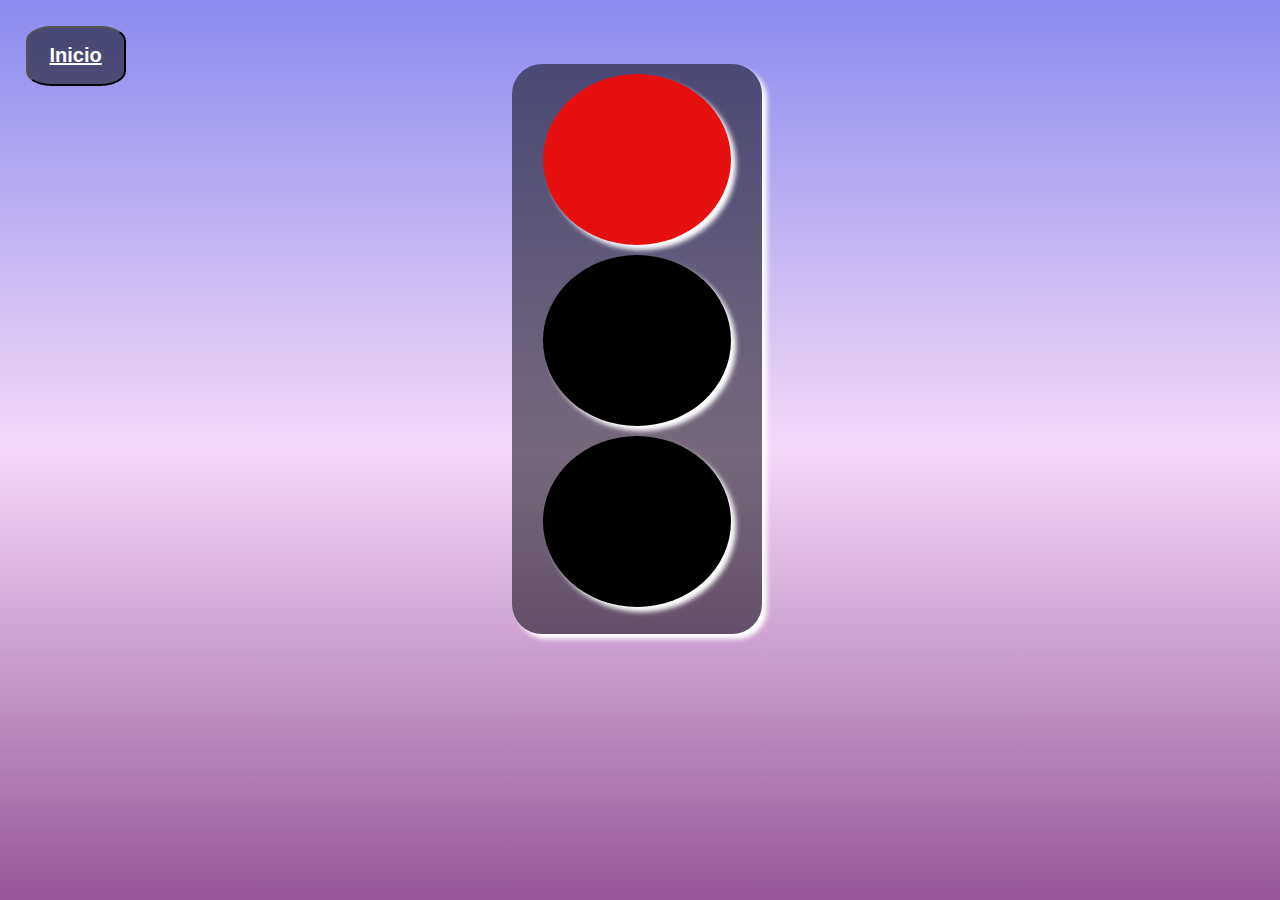
<file: semaforoA.html>
<!DOCTYPE html>
<html lang="en">

<head>
    <meta charset="UTF-8">
    <meta http-equiv="X-UA-Compatible" content="IE=edge">
    <meta name="viewport" content="width=device-width, initial-scale=1.0">
    <title>Document</title>
</head>

<body>
    <button id="inicio">
        <a href="./index.html">
            <h2>Inicio</h2>
        </a>
    </button>
    <div class="container">
        <div class="cuadrado">
            <div class="circulo" id="cirRojo"></div>
            <div class="circulo" id="cirAmarillo"></div>
            <div class="circulo" id="cirVerde"></div>
        </div>
        <style>
            body {
                margin: 0;
            }

            #inicio {
                border-radius: 25%;
                width: 100px;
                height: 60px;
                background-color: rgba(4, 4, 10, 0.527);
                position: absolute;
                margin-top: 2%;
                margin-left: 2%;
            }

            h2 {
                margin: 0;
                color: white;
            }

            a {
                color: white;
            }

            .container {
                height: 100vh;
                background-image: linear-gradient(rgb(139, 139, 238), rgb(244, 217, 248), #98569b);
                margin: 0;
            }

            .cuadrado {
                position: absolute;
                margin-top: 5%;
                background-color: rgba(4, 4, 10, 0.527);
                height: 570px;
                width: 250px;
                border-radius: 30px;
                margin-left: 40%;
                display: flex;
                flex-direction: column;
                align-items: center;
                box-shadow: 1px 1px 2px solid;
                box-shadow: 5px 5px 5px white;
            }

            .circulo {
                height: 30%;
                width: 75%;
                border-radius: 100%;
                margin-top: 4%;
                box-shadow: 5px 5px 5px white;
            }

            @media screen and (max-width: 700px) {

                .cuadrado {
                    margin-top: 20%;
                    margin-left: 20%;
                }

            }

            @media screen and (max-width: 300px) {

                .cuadrado {
                    margin-top: 30%;
                    margin-left: 0%;
                }

            }
        </style>
        <script>
            document.getElementById("cirRojo").style.backgroundColor = "black";
            document.getElementById("cirAmarillo").style.backgroundColor = "black";
            document.getElementById("cirVerde").style.backgroundColor = "black";

            const cirRojo = (b) => {
                if (b === true) {
                    document.getElementById("cirRojo").style.backgroundColor = "rgb(230, 16, 16)"
                    setTimeout(() => {
                        document.getElementById("cirRojo").style.backgroundColor = "black"
                        cirAmarillo(true);
                    }, 2000);
                }
            }

            const cirAmarillo = (b) => {
                if (b === true) {
                    document.getElementById("cirAmarillo").style.backgroundColor = "rgb(245, 229, 12)"
                    setTimeout(() => {
                        document.getElementById("cirAmarillo").style.backgroundColor = "black"
                        cirVerde(true);
                    }, 2000);
                }
            }

            const cirVerde = (b) => {
                if (b === true) {
                    document.getElementById("cirVerde").style.backgroundColor = "rgb(7, 250, 59)"
                    setTimeout(() => {
                        document.getElementById("cirVerde").style.backgroundColor = "black"
                        cirRojo(true);
                    }, 2000);
                }
            }

            cirRojo(true)

        </script>
</body>

</html>
</file>
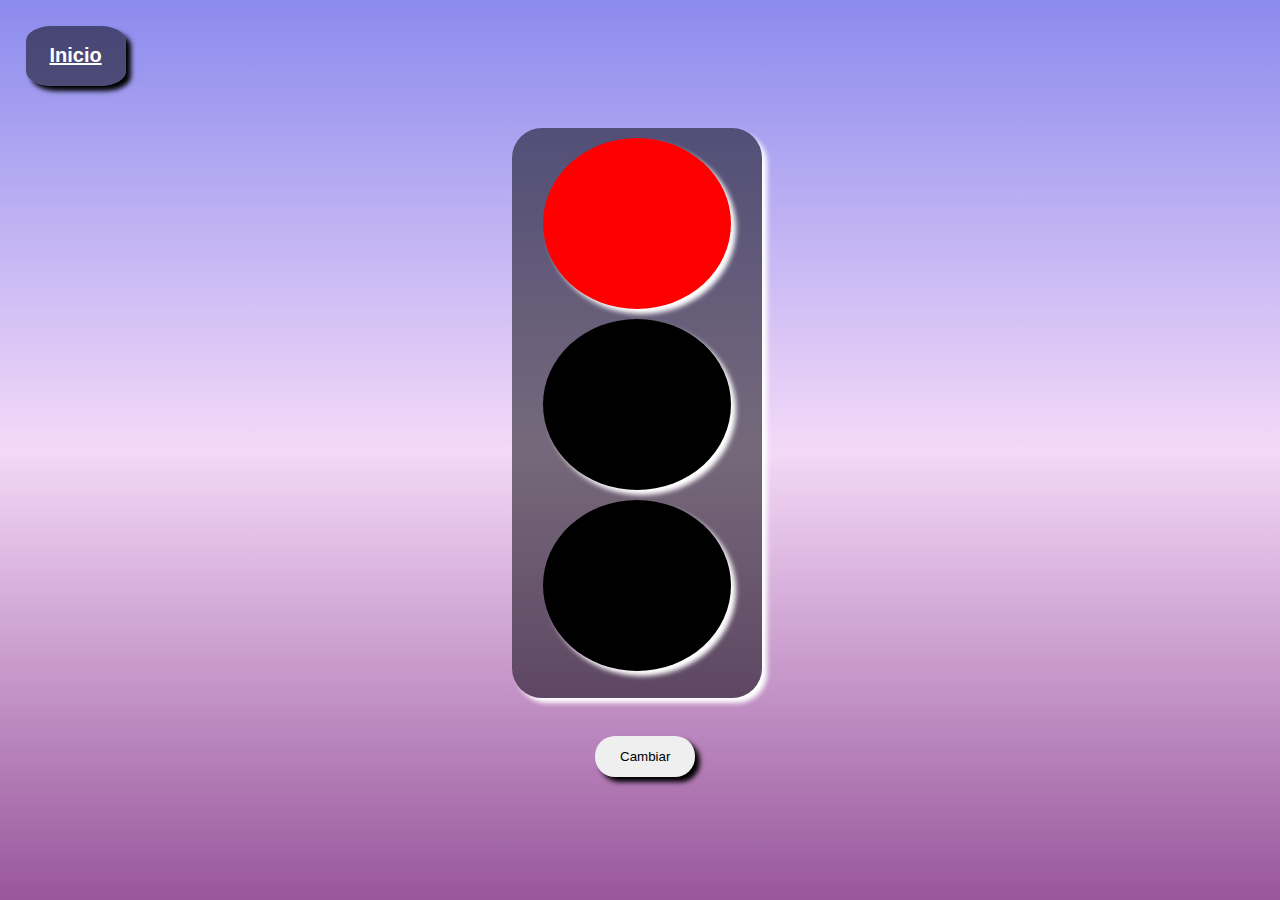
<file: semaforoB.html>
<!DOCTYPE html>
<html lang="en">

<head>
    <meta charset="UTF-8">
    <meta http-equiv="X-UA-Compatible" content="IE=edge">
    <meta name="viewport" content="width=device-width, initial-scale=1.0">
    <title>Document</title>
</head>

<body>
    <div class="container">
        <button id="inicio">
            <a href="./index.html">
                <h2>Inicio</h2>
            </a>
        </button>
        <div class="cuadrado">
            <div class="circulo" id="cirRojo"></div>
            <div class="circulo" id="cirAmarillo"></div>
            <div class="circulo" id="cirVerde"></div>
        </div>
        <button onclick="cambiar()">Cambiar</button>
        <style>
            body {
                margin: 0;
                height: 100vh;
            }

            #inicio {
                border-radius: 25%;
                width: 100px;
                height: 60px;
                background-color: rgba(4, 4, 10, 0.527);
                position: absolute;
                margin-top: 2%;
                margin-left: 2%;
            }

            h2 {
                margin: 0;
                color: white;
            }

            a {
                color: white;
            }

            .container {
                height: 100vh;
                background-image: linear-gradient(rgb(139, 139, 238), rgb(244, 217, 248), #98569b);
                display: flex;
                flex-direction: column;

            }

            .cuadrado {
                margin-top: 10%;
                background-color: rgba(4, 4, 10, 0.527);
                height: 570px;
                width: 250px;
                border-radius: 30px;
                margin-left: 40%;
                display: flex;
                flex-direction: column;
                align-items: center;
                box-shadow: 1px 1px 2px solid;
                box-shadow: 5px 5px 5px white;
            }

            .circulo {
                height: 30%;
                width: 75%;
                border-radius: 100%;
                margin-top: 4%;
                box-shadow: 5px 5px 5px white;
                background-color: black;
            }

            button {
                margin-top: 3%;
                padding: 1%;
                width: 100px;
                margin-left: 46.5%;
                border-radius: 20px;
                box-shadow: 5px 5px 5px;
                border: transparent;
            }

            @media screen and (max-width: 700px) {

                .cuadrado {
                    margin-top: 20%;
                    margin-left: 20%;
                }

            }

            @media screen and (max-width: 300px) {

                .cuadrado {
                    margin-top: 30%;
                    margin-left: 0%;
                }

            }
        </style>
        <script>
            document.getElementById("cirRojo").style.backgroundColor = "red"
            function cambiar() {
                if (document.getElementById("cirRojo").style.backgroundColor == "red") {
                    document.getElementById("cirAmarillo").style.backgroundColor = "yellow"
                    document.getElementById("cirRojo").style.backgroundColor = "black"
                } else if (document.getElementById("cirAmarillo").style.backgroundColor == "yellow") {
                    document.getElementById("cirVerde").style.backgroundColor = "green"
                    document.getElementById("cirAmarillo").style.backgroundColor = "black"
                } else if (document.getElementById("cirVerde").style.backgroundColor = "green") {
                    document.getElementById("cirRojo").style.backgroundColor = "red"
                    document.getElementById("cirVerde").style.backgroundColor = "black"
                }
            }

        </script>
</body>

</html>
</file>
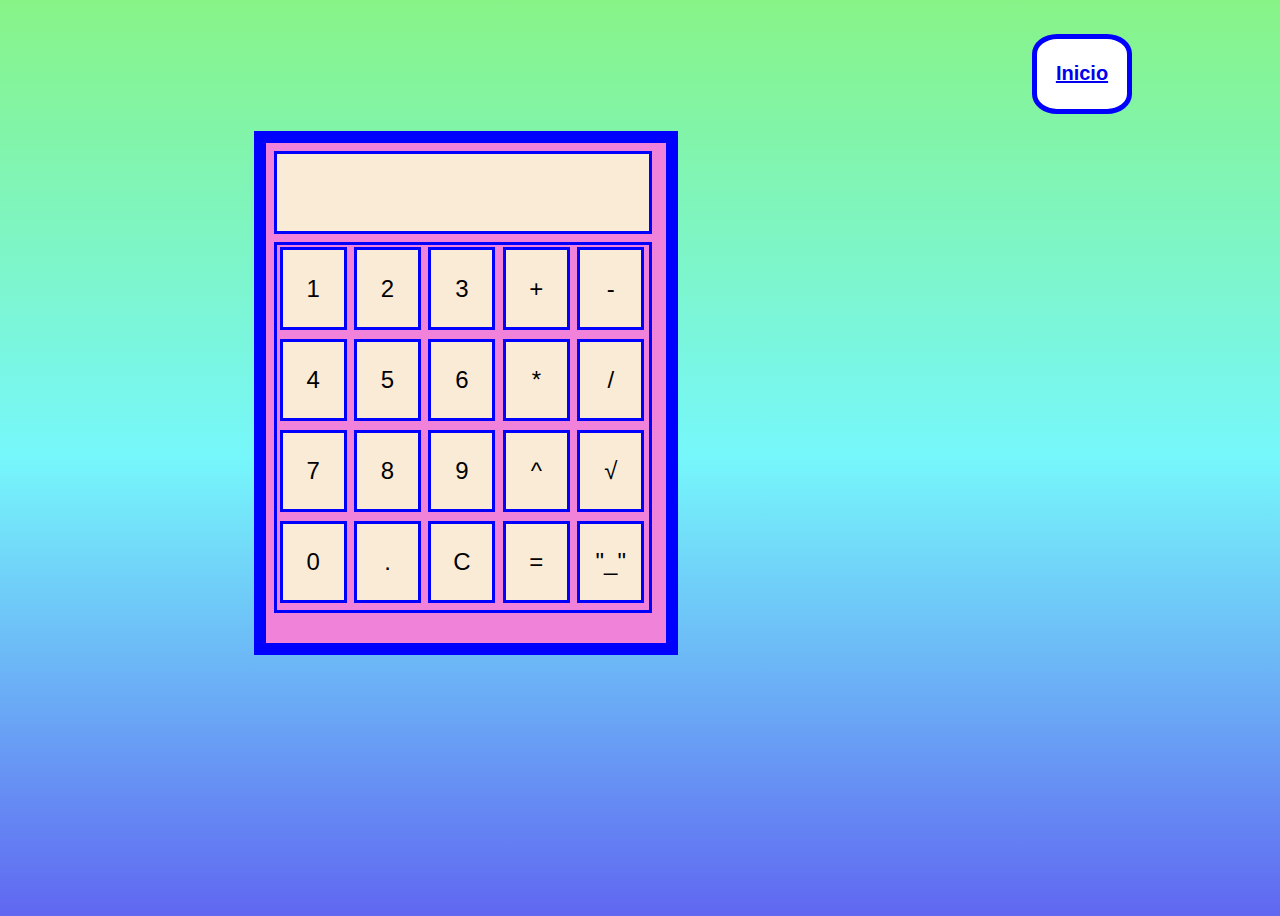
<file: calculadora/calculadora.html>
<!DOCTYPE html>
<html lang="en">
<head>
    <meta charset="UTF-8">
    <meta name="viewport" content="width=device-width, initial-scale=1.0">
    <title>Document</title>
    <title>Calculadora</title>
    <link rel="stylesheet" href="style.css">
</head>

<body>
    <div class="container">
        <input type="text" id="proceso">
        <br>
        <div id="calculadora"></div>
    </div>
    <button id="inicio">
        <a href="../index.html">
            <h2>Inicio</h2>
        </a>
    </button>


    <script>
        const valores = [
            1, 2, 3, '+', '-', 4, 5, 6, '*', '/', 7, 8, 9, '^', '√', 0, '.', 'C', '=', '"_"'
        ];

        valores.forEach((val) => {
            const boton = document.createElement('input');
            boton.type = 'button';
            boton.className = 'boton';
            boton.value = val;
            boton.addEventListener('click', () => {
                agreVal(val);
            });
            document.getElementById('calculadora').appendChild(boton);
        });

        function agreVal(val) {
            const proceso = document.getElementById('proceso');

            if (val === 'C') {
                proceso.value = ''; // Limpiar el campo de entrada
            } else if (val === '=') {
                try {
                    const resultado = eval(proceso.value); // Evaluar la expresión matemática
                    proceso.value = resultado;
                } catch (error) {
                    proceso.value = 'Error'; // Manejar errores de evaluación
                }
            } else if (val === '√') {
                try {
                    const resultado = Math.sqrt(parseFloat(proceso.value)); // Calcular la raíz cuadrada
                    proceso.value = resultado;
                } catch (error) {
                    proceso.value = 'Error'; // Manejar errores de cálculo
                }
            } else if (val === '^') {
                proceso.value += '^'; // Agregar el símbolo de potencia al campo de entrada
            } else {
                proceso.value += val; // Agregar el valor al campo de entrada
            }
        }
    </script>
</body>

</html>
</file>
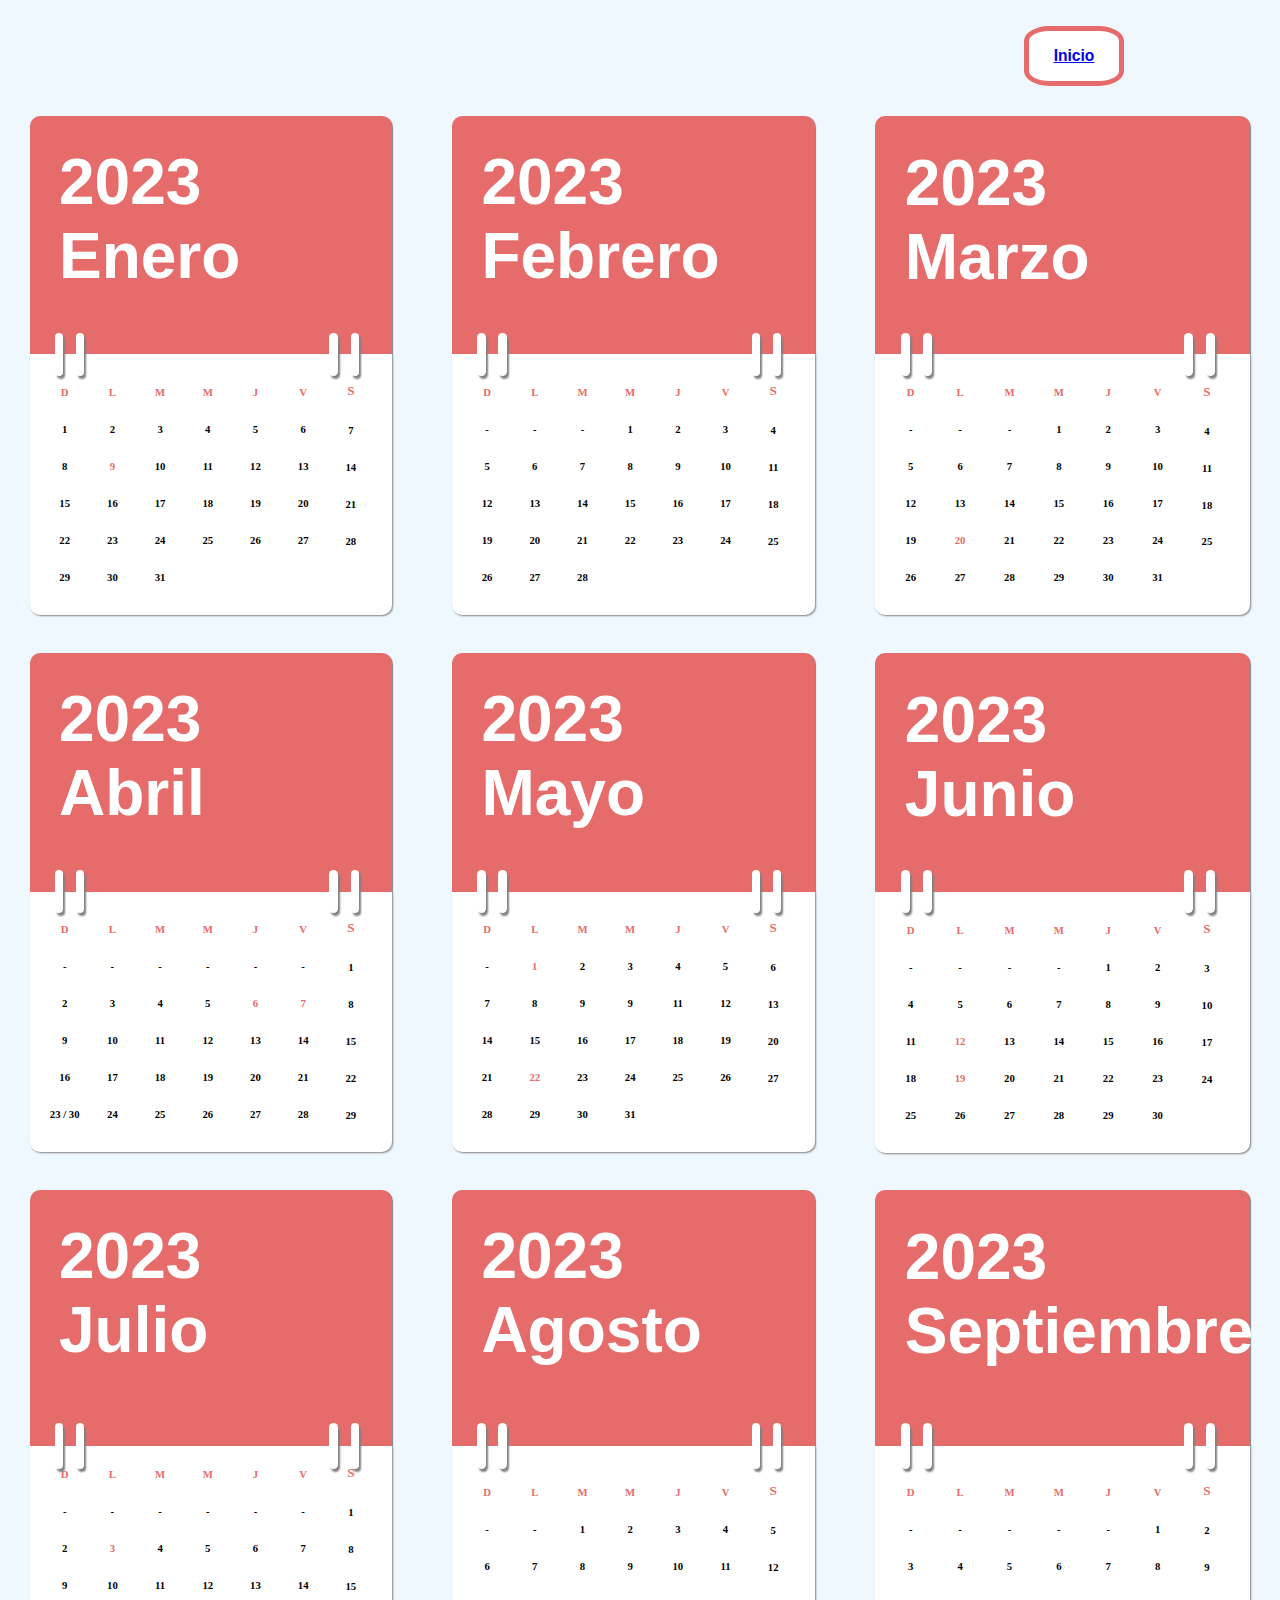
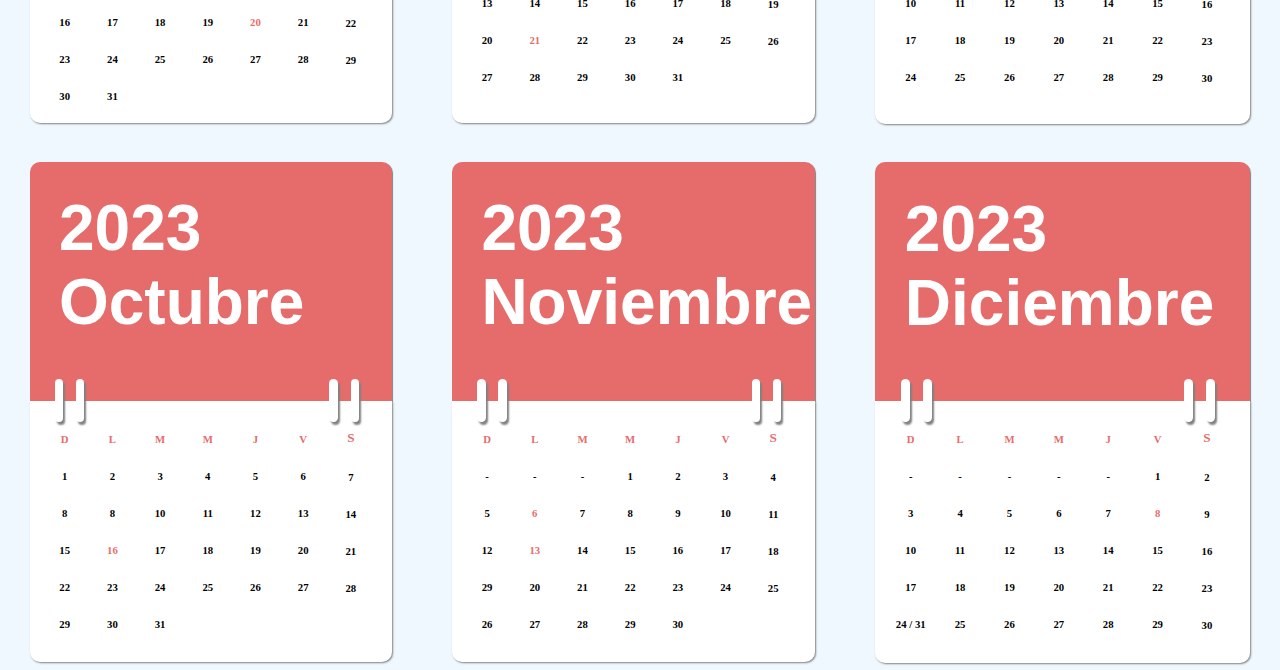
<file: calendario/calendario2023.html>
<!DOCTYPE html>
<html lang="en">

<head>
    <meta charset="UTF-8">
    <meta http-equiv="X-UA-Compatible" content="IE=edge">
    <meta name="viewport" content="width=device-width, initial-scale=1.0">
    <title>2023</title>
    <link rel="stylesheet" href="styles.css">
</head>

<body>
    <button id="inicio">
        <a href="../index.html">
            <h3>Inicio</h3>
        </a>
    </button>
    <div class="container">
       
        <div class="mes">
            <div class="nombre">
                <h2>2023</h2>
                <h2>Enero</h2>
            </div>
            <div class="gan  d1"></div>
            <div class="gan  d2"></div>
            <div class="gan  i1"></div>
            <div class="gan  i2"></div>
            <div class="semana">
                <div class="dia">
                    <h6 class="n">D</h6>
                    <h6>1</h6>
                    <h6>8</h6>
                    <h6>15</h6>
                    <h6>22</h6>
                    <h6>29</h6>
                </div>
                <div class="dia">
                    <h6 class="n">L</h6>
                    <h6>2</h6>
                    <h6 class="f">9</h6>
                    <h6>16</h6>
                    <h6>23</h6>
                    <h6>30</h6>
                </div>
                <div class="dia">
                    <h6 class="n">M</h6>
                    <h6>3</h6>
                    <h6>10</h6>
                    <h6>17</h6>
                    <h6>24</h6>
                    <h6>31</h6>
                </div>
                <div class="dia">
                    <h6 class="n">M</h6>
                    <h6>4</h6>
                    <h6>11</h6>
                    <h6>18</h6>
                    <h6>25</h6>
                </div>
                <div class="dia">
                    <h6 class="n">J</h6>
                    <h6>5</h6>
                    <h6>12</h6>
                    <h6>19</h6>
                    <h6>26</h6>
                </div>
                <div class="dia">
                    <h6 class="n">V</h6>
                    <h6>6</h6>
                    <h6>13</h6>
                    <h6>20</h6>
                    <h6>27</h6>
                </div>
                <div class="dia">
                    <h5 class="n">S</h5>
                    <h6>7</h6>
                    <h6>14</h6>
                    <h6>21</h6>
                    <h6>28</h6>
                </div>
            </div>
        </div>
        <div class="mes">
            <div class="nombre">
                <h2>2023</h2>
                <h2>Febrero</h2>
            </div>
            <div class="gan  d1"></div>
            <div class="gan  d2"></div>
            <div class="gan  i1"></div>
            <div class="gan  i2"></div>
            <div class="semana">
                <div class="dia">
                    <h6 class="n">D</h6>
                    <h6> -</h6>
                    <h6>5</h6>
                    <h6>12</h6>
                    <h6>19</h6>
                    <h6>26</h6>
                </div>
                <div class="dia">
                    <h6 class="n">L</h6>
                    <h6>-</h6>
                    <h6>6</h6>
                    <h6>13</h6>
                    <h6>20</h6>
                    <h6>27</h6>
                </div>
                <div class="dia">
                    <h6 class="n">M</h6>
                    <h6>-</h6>
                    <h6>7</h6>
                    <h6>14</h6>
                    <h6>21</h6>
                    <h6>28</h6>
                </div>
                <div class="dia">
                    <h6 class="n">M</h6>
                    <h6>1</h6>
                    <h6>8</h6>
                    <h6>15</h6>
                    <h6>22</h6>
                </div>
                <div class="dia">
                    <h6 class="n">J</h6>
                    <h6>2</h6>
                    <h6>9</h6>
                    <h6>16</h6>
                    <h6>23</h6>
                </div>
                <div class="dia">
                    <h6 class="n">V</h6>
                    <h6>3</h6>
                    <h6>10</h6>
                    <h6>17</h6>
                    <h6>24</h6>
                </div>
                <div class="dia">
                    <h5 class="n">S</h5>
                    <h6>4</h6>
                    <h6>11</h6>
                    <h6>18</h6>
                    <h6>25</h6>
                </div>
            </div>
        </div>
        <div class="mes">
            <div class="nombre">
                <h2>2023</h2>
                <h2>Marzo</h2>
            </div>
            <div class="gan  d1"></div>
            <div class="gan  d2"></div>
            <div class="gan  i1"></div>
            <div class="gan  i2"></div>
            <div class="semana">
                <div class="dia">
                    <h6 class="n">D</h6>
                    <h6>-</h6>
                    <h6>5</h6>
                    <h6>12</h6>
                    <h6>19</h6>
                    <h6>26</h6>
                </div>
                <div class="dia">
                    <h6 class="n">L</h6>
                    <h6>-</h6>
                    <h6>6</h6>
                    <h6>13</h6>
                    <h6 class="f">20</h6>
                    <h6>27</h6>
                </div>
                <div class="dia">
                    <h6 class="n">M</h6>
                    <h6>-</h6>
                    <h6>7</h6>
                    <h6>14</h6>
                    <h6>21</h6>
                    <h6>28</h6>
                </div>
                <div class="dia">
                    <h6 class="n">M</h6>
                    <h6>1</h6>
                    <h6>8</h6>
                    <h6>15</h6>
                    <h6>22</h6>
                    <h6>29</h6>
                </div>
                <div class="dia">
                    <h6 class="n">J</h6>
                    <h6>2</h6>
                    <h6>9</h6>
                    <h6>16</h6>
                    <h6>23</h6>
                    <h6>30</h6>
                </div>
                <div class="dia">
                    <h6 class="n">V</h6>
                    <h6>3</h6>
                    <h6>10</h6>
                    <h6>17</h6>
                    <h6>24</h6>
                    <h6>31</h6>
                </div>
                <div class="dia">
                    <h5 class="n">S</h5>
                    <h6>4</h6>
                    <h6>11</h6>
                    <h6>18</h6>
                    <h6>25</h6>
                </div>
            </div>
        </div>
        <div class="mes">
            <div class="nombre">
                <h2>2023</h2>
                <h2>Abril</h2>
            </div>
            <div class="gan  d1"></div>
            <div class="gan  d2"></div>
            <div class="gan  i1"></div>
            <div class="gan  i2"></div>
            <div class="semana">
                <div class="dia">
                    <h6 class="n">D</h6>
                    <h6>-</h6>
                    <h6>2</h6>
                    <h6>9</h6>
                    <h6>16</h6>
                    <h6>23 / 30</h6>
                </div>
                <div class="dia">
                    <h6 class="n">L</h6>
                    <h6>-</h6>
                    <h6>3</h6>
                    <h6>10</h6>
                    <h6>17</h6>
                    <h6>24</h6>
                </div>
                <div class="dia">
                    <h6 class="n">M</h6>
                    <h6>-</h6>
                    <h6>4</h6>
                    <h6>11</h6>
                    <h6>18</h6>
                    <h6>25</h6>
                </div>
                <div class="dia">
                    <h6 class="n">M</h6>
                    <h6>-</h6>
                    <h6>5</h6>
                    <h6>12</h6>
                    <h6>19</h6>
                    <h6>26</h6>
                </div>
                <div class="dia">
                    <h6 class="n">J</h6>
                    <h6>-</h6>
                    <h6 class="f">6</h6>
                    <h6>13</h6>
                    <h6>20</h6>
                    <h6>27</h6>
                </div>
                <div class="dia">
                    <h6 class="n">V</h6>
                    <h6>-</h6>
                    <h6 class="f">7</h6>
                    <h6>14</h6>
                    <h6>21</h6>
                    <h6>28</h6>
                </div>
                <div class="dia">
                    <h5 class="n">S</h5>
                    <h6>1</h6>
                    <h6>8</h6>
                    <h6>15</h6>
                    <h6>22</h6>
                    <h6>29</h6>
                </div>
            </div>
        </div>
        <div class="mes">
            <div class="nombre">
                <h2>2023</h2>
                <h2>Mayo</h2>
            </div>
            <div class="gan  d1"></div>
            <div class="gan  d2"></div>
            <div class="gan  i1"></div>
            <div class="gan  i2"></div>
            <div class="semana">
                <div class="dia">
                    <h6 class="n">D</h6>
                    <h6>-</h6>
                    <h6>7</h6>
                    <h6>14</h6>
                    <h6>21</h6>
                    <h6>28</h6>
                </div>
                <div class="dia">
                    <h6 class="n">L</h6>
                    <h6 class="f">1</h6>
                    <h6>8</h6>
                    <h6>15</h6>
                    <h6 class="f">22</h6>
                    <h6>29</h6>
                </div>
                <div class="dia">
                    <h6 class="n">M</h6>
                    <h6>2</h6>
                    <h6>9</h6>
                    <h6>16</h6>
                    <h6>23</h6>
                    <h6>30</h6>
                </div>
                <div class="dia">
                    <h6 class="n">M</h6>
                    <h6>3</h6>
                    <h6>9</h6>
                    <h6>17</h6>
                    <h6>24</h6>
                    <h6>31</h6>
                </div>
                <div class="dia">
                    <h6 class="n">J</h6>
                    <h6>4</h6>
                    <h6>11</h6>
                    <h6>18</h6>
                    <h6>25</h6>
                </div>
                <div class="dia">
                    <h6 class="n">V</h6>
                    <h6>5</h6>
                    <h6>12</h6>
                    <h6>19</h6>
                    <h6>26</h6>
                </div>
                <div class="dia">
                    <h5 class="n">S</h5>
                    <h6>6</h6>
                    <h6>13</h6>
                    <h6>20</h6>
                    <h6>27</h6>
                </div>
            </div>
        </div>
        <div class="mes">
            <div class="nombre">
                <h2>2023</h2>
                <h2>Junio</h2>
            </div>
            <div class="gan  d1"></div>
            <div class="gan  d2"></div>
            <div class="gan  i1"></div>
            <div class="gan  i2"></div>
            <div class="semana">
                <div class="dia">
                    <h6 class="n">D</h6>
                    <h6>-</h6>
                    <h6>4</h6>
                    <h6>11</h6>
                    <h6>18</h6>
                    <h6>25</h6>
                </div>
                <div class="dia">
                    <h6 class="n">L</h6>
                    <h6>-</h6>
                    <h6>5</h6>
                    <h6 class="f">12</h6>
                    <h6 class="f">19</h6>
                    <h6>26</h6>
                </div>
                <div class="dia">
                    <h6 class="n">M</h6>
                    <h6>-</h6>
                    <h6>6</h6>
                    <h6>13</h6>
                    <h6>20</h6>
                    <h6>27</h6>
                </div>
                <div class="dia">
                    <h6 class="n">M</h6>
                    <h6>-</h6>
                    <h6>7</h6>
                    <h6>14</h6>
                    <h6>21</h6>
                    <h6>28</h6>
                </div>
                <div class="dia">
                    <h6 class="n">J</h6>
                    <h6>1</h6>
                    <h6>8</h6>
                    <h6>15</h6>
                    <h6>22</h6>
                    <h6>29</h6>
                </div>
                <div class="dia">
                    <h6 class="n">V</h6>
                    <h6>2</h6>
                    <h6>9</h6>
                    <h6>16</h6>
                    <h6>23</h6>
                    <h6>30</h6>
                </div>
                <div class="dia">
                    <h5 class="n">S</h5>
                    <h6>3</h6>
                    <h6>10</h6>
                    <h6>17</h6>
                    <h6>24</h6>
                </div>
            </div>
        </div>
        <div class="mes">
            <div class="nombre">
                <h2>2023</h2>
                <h2>Julio</h2>
            </div>
            <div class="gan  d1"></div>
            <div class="gan  d2"></div>
            <div class="gan  i1"></div>
            <div class="gan  i2"></div>
            <div class="semana">
                <div class="dia">
                    <h6 class="n">D</h6>
                    <h6>-</h6>
                    <h6>2</h6>
                    <h6>9</h6>
                    <h6>16</h6>
                    <h6>23</h6>
                    <h6>30</h6>
                </div>
                <div class="dia">
                    <h6 class="n">L</h6>
                    <h6>-</h6>
                    <h6 class="f">3</h6>
                    <h6>10</h6>
                    <h6>17</h6>
                    <h6>24</h6>
                    <h6>31</h6>
                </div>
                <div class="dia">
                    <h6 class="n">M</h6>
                    <h6>-</h6>
                    <h6>4</h6>
                    <h6>11</h6>
                    <h6>18</h6>
                    <h6>25</h6>
                </div>
                <div class="dia">
                    <h6 class="n">M</h6>
                    <h6>-</h6>
                    <h6>5</h6>
                    <h6>12</h6>
                    <h6>19</h6>
                    <h6>26</h6>
                </div>
                <div class="dia">
                    <h6 class="n">J</h6>
                    <h6>-</h6>
                    <h6>6</h6>
                    <h6>13</h6>
                    <h6 class="f">20</h6>
                    <h6>27</h6>
                </div>
                <div class="dia">
                    <h6 class="n">V</h6>
                    <h6>-</h6>
                    <h6>7</h6>
                    <h6>14</h6>
                    <h6>21</h6>
                    <h6>28</h6>
                </div>
                <div class="dia">
                    <h5 class="n">S</h5>
                    <h6>1</h6>
                    <h6>8</h6>
                    <h6>15</h6>
                    <h6>22</h6>
                    <h6>29</h6>
                </div>
            </div>
        </div>
        <div class="mes">
            <div class="nombre">
                <h2>2023</h2>
                <h2>Agosto</h2>
            </div>
            <div class="gan  d1"></div>
            <div class="gan  d2"></div>
            <div class="gan  i1"></div>
            <div class="gan  i2"></div>
            <div class="semana">
                <div class="dia">
                    <h6 class="n">D</h6>
                    <h6>-</h6>
                    <h6>6</h6>
                    <h6>13</h6>
                    <h6>20</h6>
                    <h6>27</h6>
                </div>
                <div class="dia">
                    <h6 class="n">L</h6>
                    <h6>-</h6>
                    <h6>7</h6>
                    <h6>14</h6>
                    <h6 class="f">21</h6>
                    <h6>28</h6>
                </div>
                <div class="dia">
                    <h6 class="n">M</h6>
                    <h6>1</h6>
                    <h6>8</h6>
                    <h6>15</h6>
                    <h6>22</h6>
                    <h6>29</h6>
                </div>
                <div class="dia">
                    <h6 class="n">M</h6>
                    <h6>2</h6>
                    <h6>9</h6>
                    <h6>16</h6>
                    <h6>23</h6>
                    <h6>30</h6>
                </div>
                <div class="dia">
                    <h6 class="n">J</h6>
                    <h6>3</h6>
                    <h6>10</h6>
                    <h6>17</h6>
                    <h6>24</h6>
                    <h6>31</h6>
                </div>
                <div class="dia">
                    <h6 class="n">V</h6>
                    <h6>4</h6>
                    <h6>11</h6>
                    <h6>18</h6>
                    <h6>25</h6>
                </div>
                <div class="dia">
                    <h5 class="n">S</h5>
                    <h6>5</h6>
                    <h6>12</h6>
                    <h6>19</h6>
                    <h6>26</h6>
                </div>
            </div>
        </div>
        <div class="mes">
            <div class="nombre">
                <h2>2023</h2>
                <h2>Septiembre</h2>
            </div>
            <div class="gan  d1"></div>
            <div class="gan  d2"></div>
            <div class="gan  i1"></div>
            <div class="gan  i2"></div>
            <div class="semana">
                <div class="dia">
                    <h6 class="n">D</h6>
                    <h6>-</h6>
                    <h6>3</h6>
                    <h6>10</h6>
                    <h6>17</h6>
                    <h6>24</h6>
                </div>
                <div class="dia">
                    <h6 class="n">L</h6>
                    <h6>-</h6>
                    <h6>4</h6>
                    <h6>11</h6>
                    <h6>18</h6>
                    <h6>25</h6>
                </div>
                <div class="dia">
                    <h6 class="n">M</h6>
                    <h6>-</h6>
                    <h6>5</h6>
                    <h6>12</h6>
                    <h6>19</h6>
                    <h6>26</h6>
                </div>
                <div class="dia">
                    <h6 class="n">M</h6>
                    <h6>-</h6>
                    <h6>6</h6>
                    <h6>13</h6>
                    <h6>20</h6>
                    <h6>27</h6>
                </div>
                <div class="dia">
                    <h6 class="n">J</h6>
                    <h6>-</h6>
                    <h6>7</h6>
                    <h6>14</h6>
                    <h6>21</h6>
                    <h6>28</h6>
                </div>
                <div class="dia">
                    <h6 class="n">V</h6>
                    <h6>1</h6>
                    <h6>8</h6>
                    <h6>15</h6>
                    <h6>22</h6>
                    <h6>29</h6>
                </div>
                <div class="dia">
                    <h5 class="n">S</h5>
                    <h6>2</h6>
                    <h6>9</h6>
                    <h6>16</h6>
                    <h6>23</h6>
                    <h6>30</h6>
                </div>
            </div>
        </div>
        <div class="mes">
            <div class="nombre">
                <h2>2023</h2>
                <h2>Octubre</h2>
            </div>
            <div class="gan  d1"></div>
            <div class="gan  d2"></div>
            <div class="gan  i1"></div>
            <div class="gan  i2"></div>
            <div class="semana">
                <div class="dia">
                    <h6 class="n">D</h6>
                    <h6>1</h6>
                    <h6>8</h6>
                    <h6>15</h6>
                    <h6>22</h6>
                    <h6>29</h6>
                </div>
                <div class="dia">
                    <h6 class="n">L</h6>
                    <h6>2</h6>
                    <h6>8</h6>
                    <h6 class="f">16</h6>
                    <h6>23</h6>
                    <h6>30</h6>
                </div>
                <div class="dia">
                    <h6 class="n">M</h6>
                    <h6>3</h6>
                    <h6>10</h6>
                    <h6>17</h6>
                    <h6>24</h6>
                    <h6>31</h6>
                </div>
                <div class="dia">
                    <h6 class="n">M</h6>
                    <h6>4</h6>
                    <h6>11</h6>
                    <h6>18</h6>
                    <h6>25</h6>
                </div>
                <div class="dia">
                    <h6 class="n">J</h6>
                    <h6>5</h6>
                    <h6>12</h6>
                    <h6>19</h6>
                    <h6>26</h6>
                </div>
                <div class="dia">
                    <h6 class="n">V</h6>
                    <h6>6</h6>
                    <h6>13</h6>
                    <h6>20</h6>
                    <h6>27</h6>
                </div>
                <div class="dia">
                    <h5 class="n">S</h5>
                    <h6>7</h6>
                    <h6>14</h6>
                    <h6>21</h6>
                    <h6>28</h6>
                </div>
            </div>
        </div>
        <div class="mes">
            <div class="nombre">
                <h2>2023</h2>
                <h2>Noviembre</h2>
            </div>
            <div class="gan  d1"></div>
            <div class="gan  d2"></div>
            <div class="gan  i1"></div>
            <div class="gan  i2"></div>
            <div class="semana">
                <div class="dia">
                    <h6 class="n">D</h6>
                    <h6>-</h6>
                    <h6>5</h6>
                    <h6>12</h6>
                    <h6>29</h6>
                    <h6>26</h6>
                </div>
                <div class="dia">
                    <h6 class="n">L</h6>
                    <h6>-</h6>
                    <h6 class="f">6</h6>
                    <h6 class="f">13</h6>
                    <h6>20</h6>
                    <h6>27</h6>
                </div>
                <div class="dia">
                    <h6 class="n">M</h6>
                    <h6>-</h6>
                    <h6>7</h6>
                    <h6>14</h6>
                    <h6>21</h6>
                    <h6>28</h6>
                </div>
                <div class="dia">
                    <h6 class="n">M</h6>
                    <h6>1</h6>
                    <h6>8</h6>
                    <h6>15</h6>
                    <h6>22</h6>
                    <h6>29</h6>
                </div>
                <div class="dia">
                    <h6 class="n">J</h6>
                    <h6>2</h6>
                    <h6>9</h6>
                    <h6>16</h6>
                    <h6>23</h6>
                    <h6>30</h6>
                </div>
                <div class="dia">
                    <h6 class="n">V</h6>
                    <h6>3</h6>
                    <h6>10</h6>
                    <h6>17</h6>
                    <h6>24</h6>
                </div>
                <div class="dia">
                    <h5 class="n">S</h5>
                    <h6>4</h6>
                    <h6>11</h6>
                    <h6>18</h6>
                    <h6>25</h6>
                </div>
            </div>
        </div>
        <div class="mes">
            <div class="nombre">
                <h2>2023</h2>
                <h2>Diciembre</h2>
            </div>
            <div class="gan  d1"></div>
            <div class="gan  d2"></div>
            <div class="gan  i1"></div>
            <div class="gan  i2"></div>
            <div class="semana">
                <div class="dia">
                    <h6 class="n">D</h6>
                    <h6>-</h6>
                    <h6>3</h6>
                    <h6>10</h6>
                    <h6>17</h6>
                    <h6>24 / 31</h6>
                </div>
                <div class="dia">
                    <h6 class="n">L</h6>
                    <h6>-</h6>
                    <h6>4</h6>
                    <h6>11</h6>
                    <h6>18</h6>
                    <h6>25</h6>
                </div>
                <div class="dia">
                    <h6 class="n">M</h6>
                    <h6>-</h6>
                    <h6>5</h6>
                    <h6>12</h6>
                    <h6>19</h6>
                    <h6>26</h6>
                </div>
                <div class="dia">
                    <h6 class="n">M</h6>
                    <h6>-</h6>
                    <h6>6</h6>
                    <h6>13</h6>
                    <h6>20</h6>
                    <h6>27</h6>
                </div>
                <div class="dia">
                    <h6 class="n">J</h6>
                    <h6>-</h6>
                    <h6>7</h6>
                    <h6>14</h6>
                    <h6>21</h6>
                    <h6>28</h6>
                </div>
                <div class="dia">
                    <h6 class="n">V</h6>
                    <h6>1</h6>
                    <h6 class="f">8</h6>
                    <h6>15</h6>
                    <h6>22</h6>
                    <h6>29</h6>
                </div>
                <div class="dia">
                    <h5 class="n">S</h5>
                    <h6>2</h6>
                    <h6>9</h6>
                    <h6>16</h6>
                    <h6>23</h6>
                    <h6>30</h6>
                </div>
            </div>
        </div>
    </div>
</body>

</html>
</file>
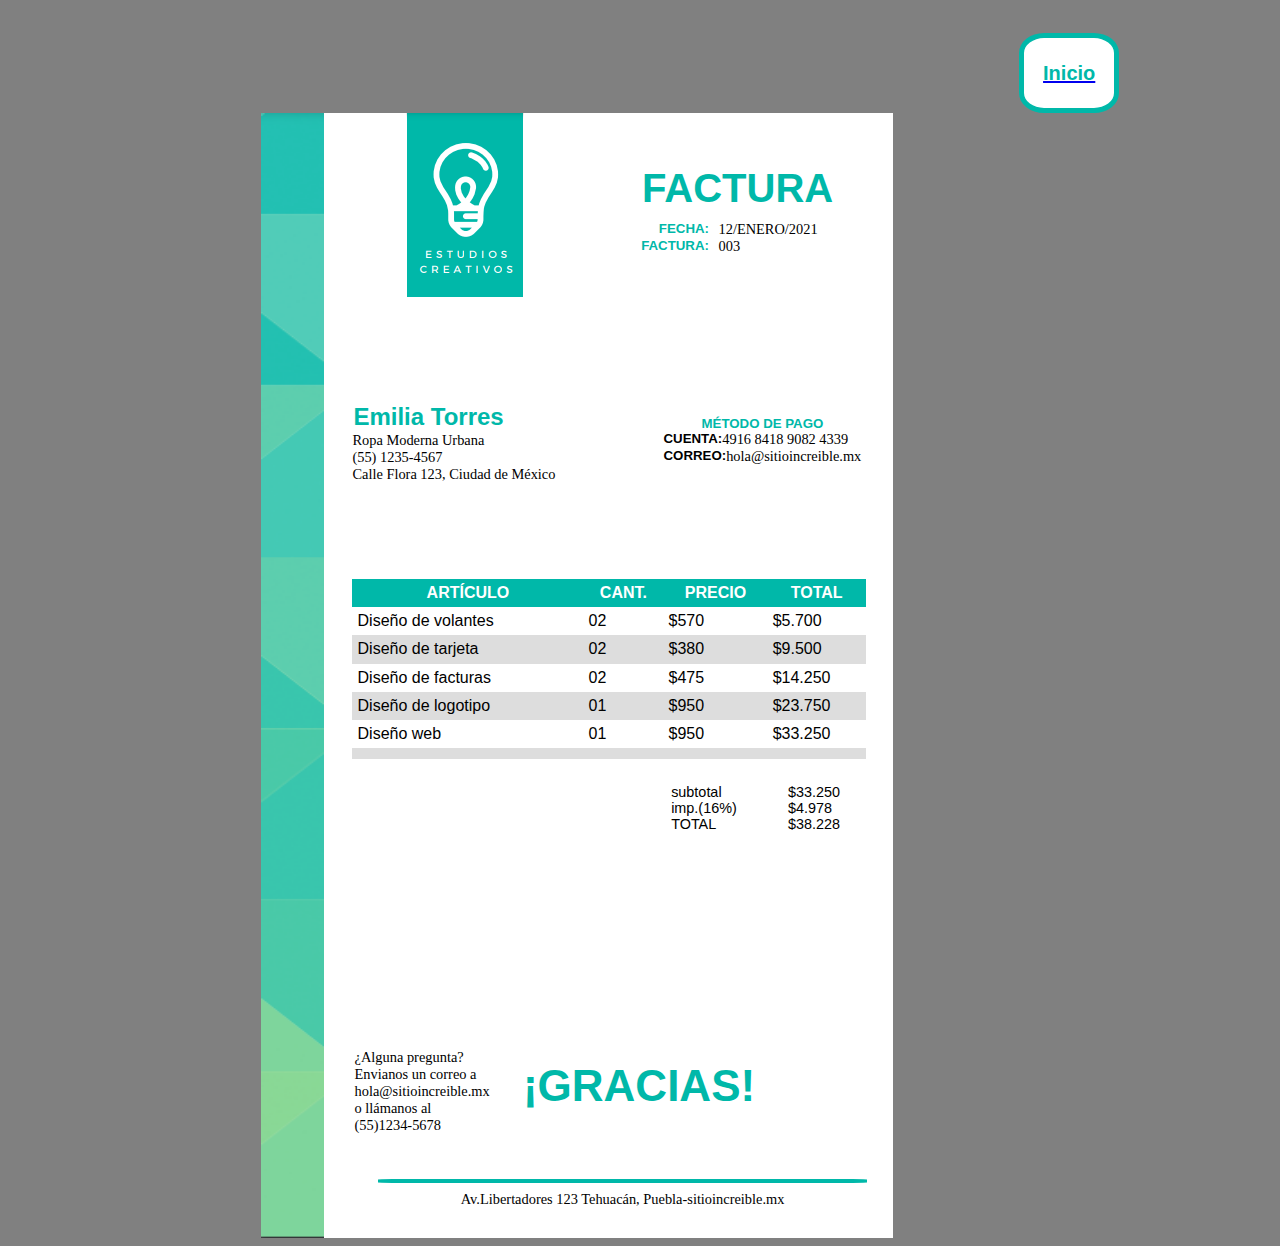
<file: factura/factura.html>
<!DOCTYPE html>
<html lang="en">

<head>
    <meta charset="UTF-8">
    <meta http-equiv="X-UA-Compatible" content="IE=edge">
    <meta name="viewport" content="width=device-width, initial-scale=1.0">
    <title>factura</title>
    <link rel="stylesheet" href="style.css">
</head>

<body>
    <button id="inicio">
        <a href="../index.html">
            <h2>Inicio</h2>
        </a>
    </button>
    <div class="container">
        <div class="div1">
            <img src= ./fondo.png height="100%" width="100%">
        </div>
        <div class="div2">
            <div class="encabezado">
                <div class="logo">
                    <img src="./logo.png">
                </div>
                <div class="texto">
                    <h1>FACTURA</h1>
                    <div class="fecha">
                        <h5 class="f">FECHA:</h5>
                        <div></div>
                        <p>12/ENERO/2021</p>
                    </div>
                    <div class="fecha">
                        <h5 class="f">FACTURA:</h5>
                        <div></div>
                        <p>003</p>
                    </div>
                </div>
            </div>
            <div class="inf">
                <div class="contacto">
                    <h2>Emilia Torres</h2>
                    <p>Ropa Moderna Urbana</p>
                    <p>(55) 1235-4567</p>
                    <p>Calle Flora 123, Ciudad de México</p>
                </div>
                <div class="pago">
                    <h5 class="m"> MÉTODO DE PAGO</h5>
                    <div class="cuenta">
                        <h5>CUENTA:</h5>
                        <p>4916 8418 9082 4339</p>
                    </div>
                    <div class="cuenta">
                        <h5>CORREO:</h5>
                        <p>hola@sitioincreible.mx</p>
                    </div>
                </div>

            </div>
            <div class="tabla">
                <table>
                    <thead>
                    <tr>
                        <th>ARTÍCULO</th>
                        <th>CANT.</th>
                        <th>PRECIO</th>
                        <th>TOTAL</th>
                    </tr>
                    </thead>
                    <tr>
                        <td>Diseño de volantes</td>
                        <td>02</td>
                        <td>$570</td>
                        <td>$5.700</td>
                    </tr>
                    <tr>
                        <td>Diseño de tarjeta</td>
                        <td>02</td>
                        <td>$380</td>
                        <td>$9.500</td>
                    </tr>
                    <tr>
                        <td>Diseño de facturas</td>
                        <td>02</td>
                        <td>$475</td>
                        <td>$14.250</td>
                    </tr>
                    <tr>
                        <td>Diseño de logotipo</td>
                        <td>01</td>
                        <td>$950</td>
                        <td>$23.750</td>
                    </tr>
                    <tr>
                        <td>Diseño web</td>
                        <td>01</td>
                        <td>$950</td>
                        <td>$33.250</td>
                    </tr>
                    <tr>
                        <td></td>
                        <td></td>
                        <td></td>
                        <td></td>
                    </tr>
                </table>
                <div class="pt">
                    <div class="ad">
                        <p>$33.250</p>
                        <p>$4.978</p>
                        <p>$38.228</p>
                    </div>
                    <div class="ad">
                        <p>subtotal</p>
                        <p>imp.(16%)</p>
                        <p>TOTAL</p>
                    </div>
                </div>
            </div>
            <div class="final">
                <div class="adicional">
                    <p>¿Alguna pregunta?</p>
                    <p>Envianos un correo a hola@sitioincreible.mx</p>
                    <p> o llámanos al (55)1234-5678</p>
                </div>
                <div class="gracias">
                    <h1>¡GRACIAS!</h1>
                </div>
            </div>
            <hr>
            <div class="adicional1">
                <p>Av.Libertadores 123 Tehuacán, Puebla-sitioincreible.mx</p>
            </div>
        </div>
    </div>
</body>

</html>
</file>
<file: calculadora/style.css>
body {
    background-image: linear-gradient(rgb(135, 243, 135), rgb(118, 247, 251), #6067f1);
    height: 100vh;
    display: grid;
    grid-template-columns: 65% 20%;
    background-repeat: no-repeat;
}

.container {
    margin-top: 15%;
    margin-left: 30%;
    border: 12px solid blue;
    width: 400px;
    height: 500px;
    justify-content: center;
    background-color: rgb(241, 130, 218);
}

.boton {
    font-size: 150%;
    width: 90%;
    height: 90%;
    margin: 3%;
    border: solid blue;
    background-color: antiquewhite;
}

#calculadora {
    margin-left: 2%;
    display: grid;
    grid-template-columns: repeat(5,20%);
    width: 93%;
    border: solid blue;
    height: 73%;

}

#proceso {
    font-size: 180%;
    margin: 2%;
    width: 92%;
    height: 15%;
    border: solid blue;
    background-color: antiquewhite;
    text-align: end;

}

#inicio {
    border-radius: 25%;
    width: 100px;
    height: 80px;
    background-color: white;
    border: 5px solid blue;
    position: absolute;
    margin-top: 2%;
    margin-left: 80%;
}
@media screen and (max-width: 700px) {
    .img {
        margin-top: 80%;
    }
    .container {
        margin-top: 30%;
        margin-left: 19%;
        width: 300px;
        height: 400px;
    }
    #inicio {
        width: 80px;
        height: 60px;
    }
}

@media screen and (max-width: 430px) {
    .container {
        margin-top: 50%;
        margin-left: 10%;
        width: 200px;
        height: 300px;
    }
    #inicio {
        margin-left: 50%;
    }
}


@media screen and(max-width:500px) {
    .container {
        margin-top: 15%;
        margin-left: 10%;
    }
}
</file>
<file: calendario/styles.css>
body{
    margin: 0;
    background-color: aliceblue;
}
#inicio{
    border-radius: 25%;
    width: 100px;
    height: 60px;
    background-color: white;
    border:5px solid #e66c6b;
    position: relative;
    margin-top: 2%;
    margin-left: 80%;
    }
.container{
    display: grid;
    grid-template-columns: 25% 25% 25% 25%;
    height: 100vh;
}
.mes{
    display: grid;
    grid-template-rows: 50% 50%;
    padding: 30px 30px;
    position: relative;
}
.semana{
    height: 100%;
    display: grid;
    grid-template-columns: 14% 14% 14% 14% 14% 14% 14%;
    text-align: center;
    background-color: white;
    align-content: center;
    border-bottom-right-radius: 10px;
    border-bottom-left-radius: 10px;
    padding: 3%;
    box-shadow: 1px 1px 2px gray;
}
.nombre{
    background-color: #e66c6b;
    border-top-right-radius: 10px;
    border-top-left-radius: 10px;
    padding: 8%;
    box-shadow: 1px 1px 1px gray;
}
h2{
    margin: 0 ;
    color: white;
    font-size: 400%;
    font-family:'Trebuchet MS', 'Lucida Sans Unicode', 'Lucida Grande', 'Lucida Sans', Arial, sans-serif;
}
.n{
    color:#e66c6b;
}
.f{
    color: #e66c6b;
}
.gan{
    height: 8%;
    width: 2%;
    background-color: white;
    position: absolute;
    top: 46%;
    border-radius: 10px;
    box-shadow: 2px 3px 2px gray;

}
h6:hover{
background-color: rgb(201, 197, 197);
}
.d1{
    right: 85%;
}
.d2{
    right: 80%;
}
.i1{
    right: 20%;
}
.i2{
    right: 15%;
}
@media (max-width: 1000px) and (min-width: 750px) {
    .container{
        display: grid;
        grid-template-columns: 50% 50%;
    }
}
@media (max-width: 1500px) and (min-width: 1000px) {
    .container{
        display: grid;
        grid-template-columns: 33% 33% 34%;
    }
}
@media (max-width: 800px){
    .container{
        display: grid;
        grid-template-columns: 100%;
    }
}
</file>
<file: factura/style.css>
body {
    height: 100%;
    background-color: gray;
}

#inicio {
    border-radius: 25%; 
    width: 100px;
    height: 80px;
    background-color: white;
    border: 5px solid #00b8a9;
    position: relative;
    margin-top: 2%;
    margin-left: 80%;
}

.container {
    height: 100%;
    display: grid;
    grid-template-columns: 10% 90%;
    margin-left: 20%;
    width: 50%;
    background-color: white;

}

.div1 {
    height: 125vh;
    width: 100%;
}

.div2 {
    height: 100%;
    margin-left: 5%;
    display: flex;
    flex-direction: column;
}

.encabezado {
    height: 25%;
    width: auto;
    display: flex;
    flex-direction: row;
}

.logo {
    display: flex;
    flex-direction: column;
    margin-left: 10%;
    height: 10%;
}

.texto {
    display: flex;
    flex-direction: column;
    height: 10%;
    margin-left: 20%;
    margin-top: 8%;
}

.fecha {
    height: 100%;
    display: grid;
    grid-template-columns: 40% 5% 55%;
}

h1 {
    margin: 5%;
    color: #00b8a9;
    font-size: 250%;
    font-family: 'Franklin Gothic Medium', 'Arial Narrow', Arial, sans-serif;
}

h5 {
    margin: 0;
    font-family: 'Franklin Gothic Medium', 'Arial Narrow', Arial, sans-serif;
}

.f {
    text-align: end;
    color: #00b8a9;
}

p {
    margin: 0;
    font-size: 90%;
}

.inf {
    margin-top: 10%;
    height: 13%;
    display: flex;
    flex-direction: row;
}

h2 {
    margin: 0.5%;
    color: #00b8a9;
    font-family: 'Franklin Gothic Medium', 'Arial Narrow', Arial, sans-serif;
}

.m {
    color: #00b8a9;
}

.pago {
    margin-left: 20%;
    margin-top: 2.5%;
    text-align: center;
    display: flex;
    flex-direction: column;
}

.cuenta {
    display: flex;
    flex-direction: row;
}

.tabla {
    width: 95%;
    height: 50%;
    margin-top: 10%;
}

table {
    border-collapse: collapse;
    width: 100%;
}

th,
tr,
td {
    font-family: 'Trebuchet MS', 'Lucida Sans Unicode', 'Lucida Grande', 'Lucida Sans', Arial, sans-serif;
    padding: 1%;
}

thead {
    background-color: #00b8a9;
    color: white;
}

tr:nth-child(even) {
    background-color: #ddd;
}

.art {
    height: 100%;
    width: 60%;
    text-align: left;
}

.pt {
    height: 20%;
    font-family: 'Trebuchet MS', 'Lucida Sans Unicode', 'Lucida Grande', 'Lucida Sans', Arial, sans-serif;
    display: flex;
    flex-direction: row-reverse;
}

.ad {
    margin: 5%;
}

.final {
    height: 13%;
    display: flex;
    width: 20%;
}

.adicional {
    height: 100%;
    margin-left: 2%;
}

hr {
    background-color: #00b8a9;
    height: 0.2%;
    width: 90%;
    border-radius: 10%;
    border: 1px solid transparent;
}

.adicional1 {
    text-align: center;
    height: 5%;
}

.gracias {
    font-size: 110%;
    margin-left: 20%;
}

@media screen and (max-width: 1000px) {
    .encabezado {
        height: 30%;
    }

    .texto {
        margin-left: 0%;
        margin-top: 15%;
    }

    .inf {
        height: 20%;
        display: flex;
        flex-direction: column;
    }

    .pago {
        margin-left: 0%;
    }

    .m {
        display: flex;
        text-align: left;
    }

    .final {
        width: 100%;
        display: flex;
        flex-direction: column;
    }

    .gracias {
        margin: 0;
        text-align: center;
        align-items: center;
    }
}

@media screen and (max-width: 820px) {
    .container {
        width: 60%;
        display: flex;
        flex-direction: column;
    }

    .div1 {
        margin: 0;
        height: 20px;
    }

    .encabezado {
        margin-top: 5%;
    }

    .logo {
        margin: 0;
    }
}

@media screen and (max-width: 629px) {
    .encabezado {
        display: flex;
        flex-direction: column;
    }

    h1 {
        text-align: center;
    }

    .container {
        width: 70%;
    }
}

@media screen and (max-width: 350px) {
    .container {
        margin: 0;
        width: 100%;
    }
}
</file>
